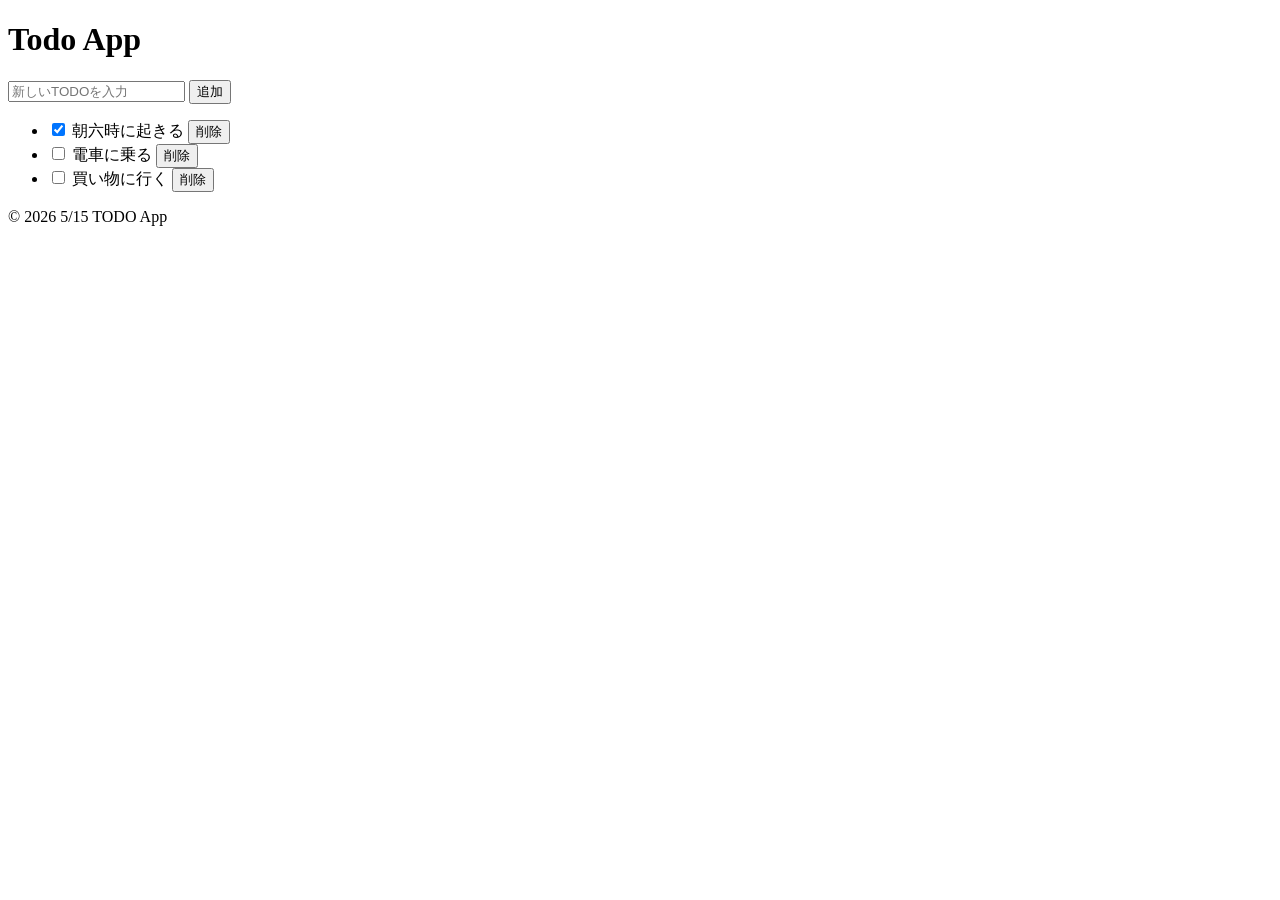
<file: session02/exercise/todo.html>
<!doctype html>
<html lang="ja">
  <head>
    <meta charset="UTF-8" />
    <meta name="viewport" content="width=device-width, initial-scale=1.0" />
    <title>TODO App</title>
  </head>
  <body>
    <!-- ============================================
       TODOアプリの HTML を作ろう

       以下の構造を完成させてください:
       1. ヘッダー: アプリのタイトル（h1）
       2. メイン: 入力フォーム + TODOリスト
       3. フッター: 著作権表示

       各TODO項目の構造:
       <li>
         <label>
           <input type="checkbox">
           <span>TODOのテキスト</span>
         </label>
         <button>削除</button>
       </li>
  ============================================ -->

    <!-- ===== ヘッダー ===== -->
    <header>
      <!-- ヒント: h1タグでアプリのタイトルを書こう -->
      <h1>Todo App</h1>
    </header>

    <!-- ===== メインコンテンツ ===== -->
    <main>
      <!-- ----- TODO入力エリア ----- -->
      <!-- ヒント: form (id="todo-form") タグの中に以下を追加
         - input (type="text", id="todo-input", placeholder="新しいTODOを入力...")
         - button (type="submit", テキスト: "追加")
    -->
      <form id="todo-form">
        <input type="text" id="todo-input" placeholder="新しいTODOを入力">
        <button type="submit">追加</button>
      </form>
      <!-- ----- TODOリスト表示エリア ----- -->
      <!-- ヒント: ul (id="todo-list") の中に li を3つ以上追加
         各liには label でcheckboxとspanを包み、後ろに削除ボタンを置く
         1つは checked をつけて完了済みにしてみよう
    -->
      <ul id="todo-list">
        <li>
          <label>
            <input type="checkbox" id="task" checked>
            <span>朝六時に起きる</span>
          </label>
          <button>削除</button>
        </li>
        <li>
          <label>
            <input type="checkbox">
            <span>電車に乗る</span>
          </label>
          <button>削除</button>
        </li>
        <li>
          <label>
            <input type="checkbox">
            <span>買い物に行く</span>
          </label>
          <button>削除</button>
        </li>
      </ul>
    </main>

    <!-- ===== フッター ===== -->
    <footer>
      <!-- ヒント: <p>&copy; 2026 TODO App</p> -->
      <p>&copy; 2026 5/15 TODO App</p>
    </footer>
  </body>
</html>
</file>
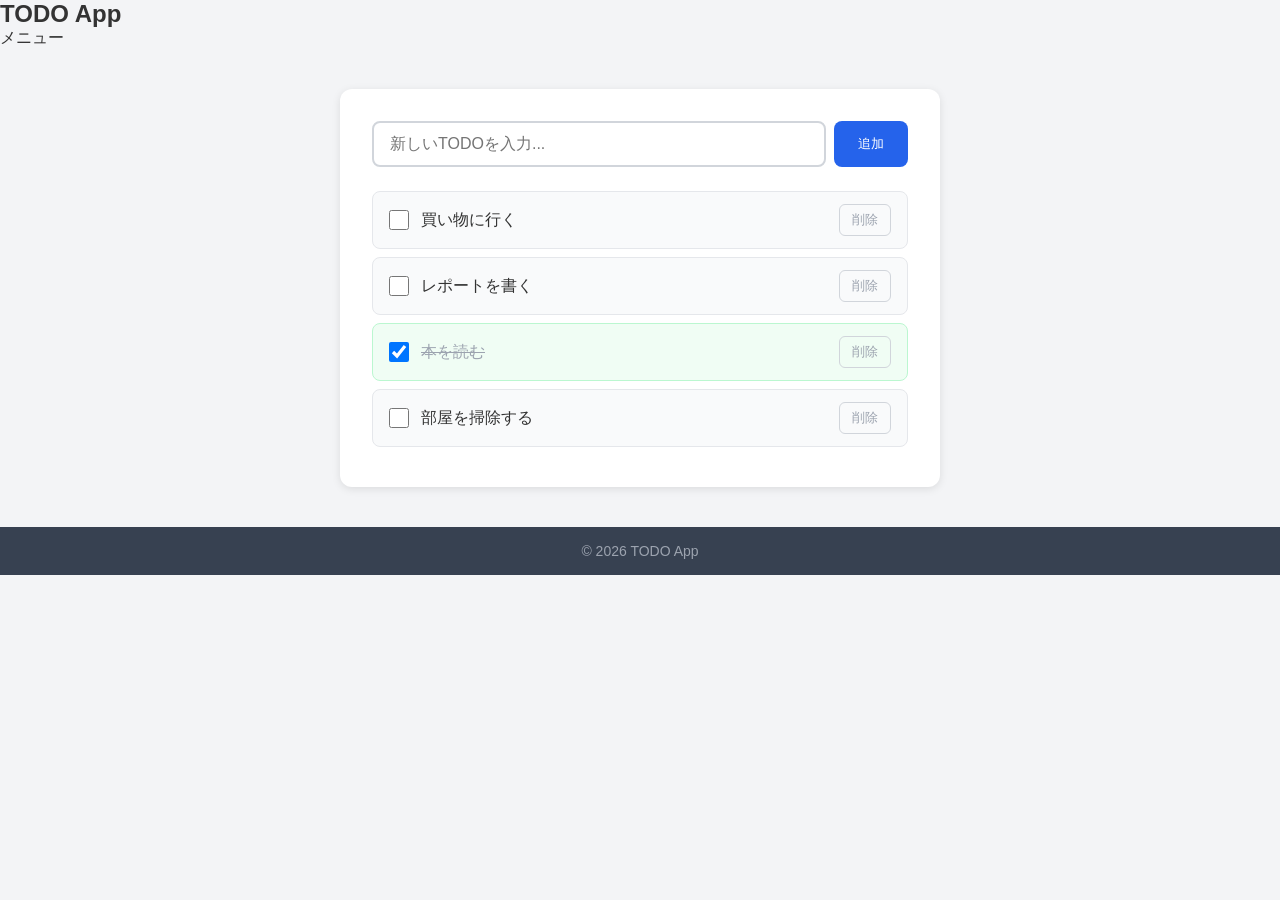
<file: session03/exercise/todo.html>
<!doctype html>
<html lang="ja">
  <head>
    <meta charset="UTF-8" />
    <meta name="viewport" content="width=device-width, initial-scale=1.0" />
    <title>TODO App</title>
    <!-- ヒント: 外部CSSファイルを読み込もう -->
    <link rel="stylesheet" href="style.css">
  </head>
  <body>
    <!-- ヘッダー（第2回の正解にclass名を追加） -->
    <header class="header">
      <h1>TODO App</h1>
      <nav>メニュー</nav>
    </header>

    <!-- メインコンテンツ -->
    <main class="todo-card">
      <!-- TODO入力エリア -->
      <form id="todo-form" class="input-area">
        <input
          type="text"
          id="todo-input"
          class="todo-input"
          placeholder="新しいTODOを入力..."
        />
        <button type="submit" class="todo-button">追加</button>
      </form>

      <!-- TODOリスト -->
      <ul id="todo-list" class="todo-list">
        <li class="todo-item">
          <label class="todo-label">
            <input type="checkbox" class="todo-checkbox" />
            <span class="todo-title">買い物に行く</span>
          </label>
          <button class="delete-button">削除</button>
        </li>

        <li class="todo-item">
          <label class="todo-label">
            <input type="checkbox" class="todo-checkbox" />
            <span class="todo-title">レポートを書く</span>
          </label>
          <button class="delete-button">削除</button>
        </li>

        <li class="todo-item done">
          <label class="todo-label">
            <input type="checkbox" class="todo-checkbox" checked />
            <span class="todo-title">本を読む</span>
          </label>
          <button class="delete-button">削除</button>
        </li>

        <li class="todo-item">
          <label class="todo-label">
            <input type="checkbox" class="todo-checkbox" />
            <span class="todo-title">部屋を掃除する</span>
          </label>
          <button class="delete-button">削除</button>
        </li>
      </ul>
    </main>

    <!-- フッター -->
    <footer class="footer">
      <p>&copy; 2026 TODO App</p>
    </footer>
  </body>
</html>
</file>
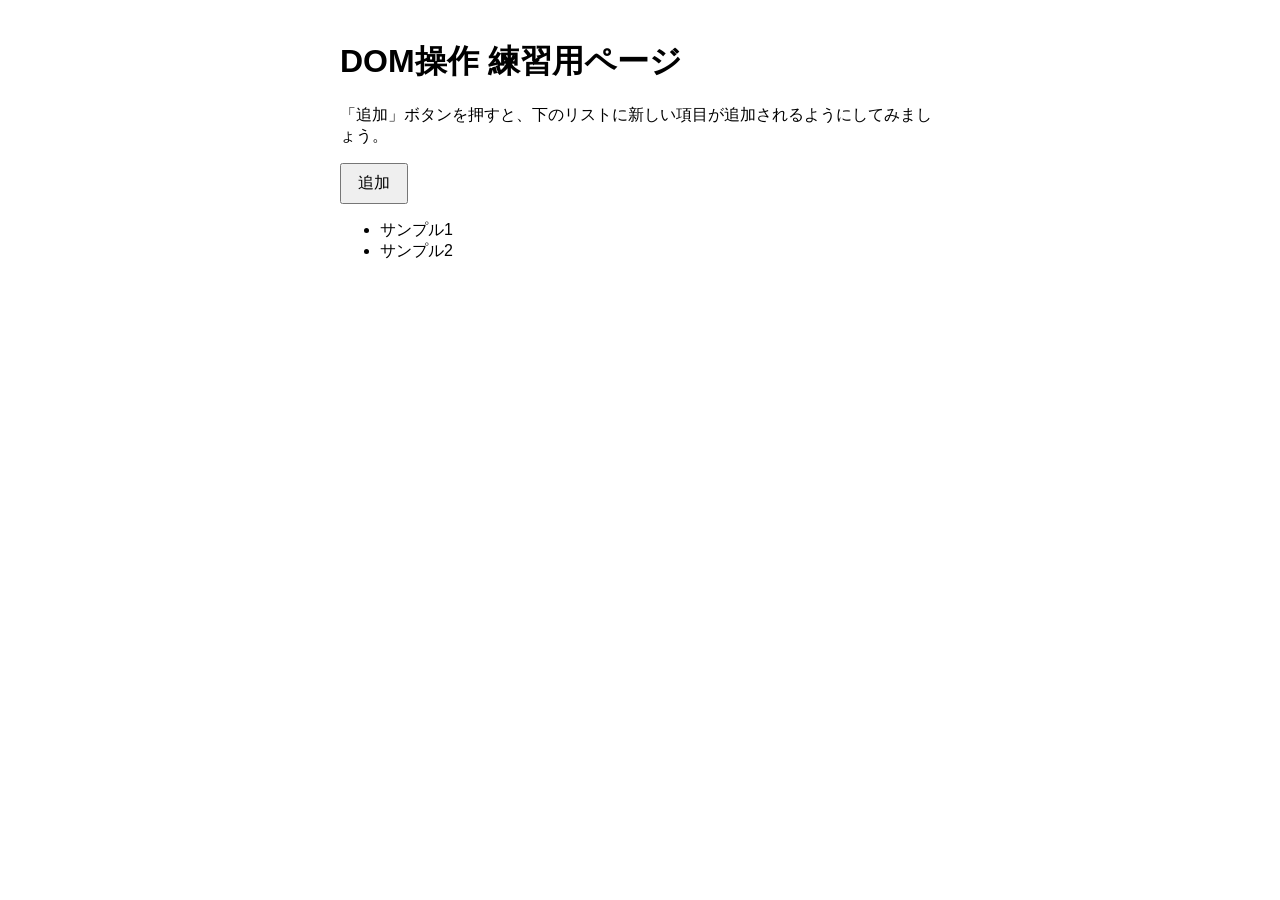
<file: session04/exercise/dom-example.html>
<!doctype html>
<html lang="ja">

<head>
  <meta charset="UTF-8" />
  <title>DOM操作 練習用</title>
  <style>
    body {
      font-family: sans-serif;
      max-width: 600px;
      margin: 40px auto;
      padding: 0 20px;
    }

    button {
      padding: 8px 16px;
      font-size: 16px;
      cursor: pointer;
    }

    ul {
      margin-top: 16px;
    }
  </style>
</head>

<body>
  <h1>DOM操作 練習用ページ</h1>

  <p>
    「追加」ボタンを押すと、下のリストに新しい項目が追加されるようにしてみましょう。
  </p>

  <button id="add-item-btn">追加</button>

  <ul id="item-list">
    <li>サンプル1</li>
    <li>サンプル2</li>
  </ul>

  <script>
    // ↓↓↓ ここから下に、スライドのコードを書いてください ↓↓↓
    // 要素の取得 アイテムを追加するボタンとリストを取得
    const addItemBtn = document.getElementById("add-item-btn");
    // addItemBtnには<button id="add-item-btn">追加</button>が入っている。
    const itemList = document.getElementById("item-list");

    // 「追加」ボタンをクリックしたときの処理
    addItemBtn.addEventListener("click", () => {
      // 新しいli要素を作成して追加
      const newItem = document.createElement("li");
      newItem.textContent = "バナナ";
      itemList.appendChild(newItem);
    });
  </script>
</body>

</html>
</file>
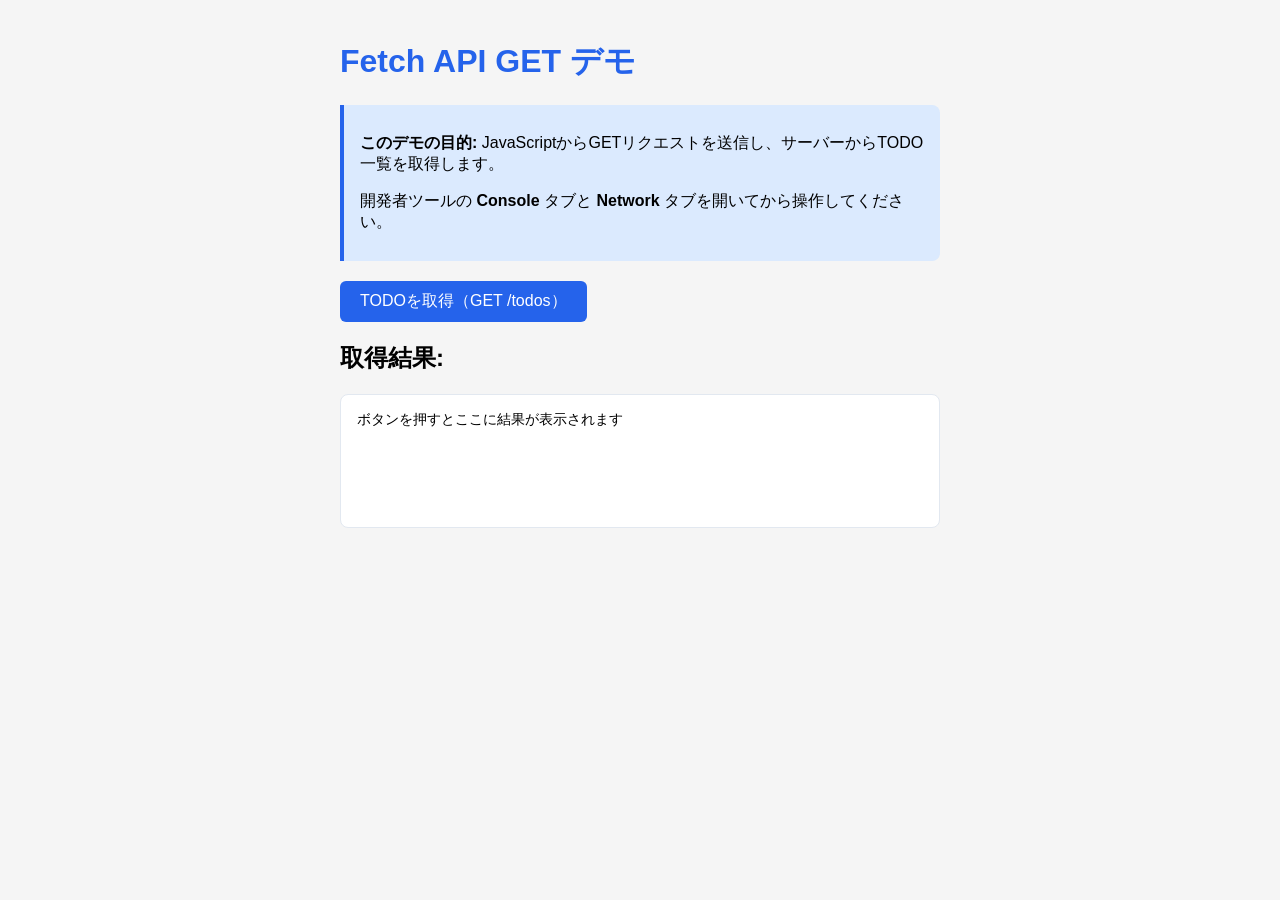
<file: session07/exercise/static/fetch-get-example.html>
<!doctype html>
<html lang="ja">
  <head>
    <meta charset="UTF-8" />
    <meta name="viewport" content="width=device-width, initial-scale=1.0" />
    <title>Fetch API GET デモ</title>
    <style>
      body {
        font-family:
          "Helvetica Neue", Arial, "Hiragino Kaku Gothic ProN", sans-serif;
        max-width: 600px;
        margin: 40px auto;
        padding: 0 20px;
        background-color: #f5f5f5;
      }
      h1 {
        color: #2563eb;
      }
      button {
        background-color: #2563eb;
        color: white;
        border: none;
        padding: 10px 20px;
        border-radius: 6px;
        font-size: 16px;
        cursor: pointer;
      }
      button:hover {
        background-color: #1d4ed8;
      }
      #result {
        margin-top: 20px;
        padding: 16px;
        background-color: white;
        border-radius: 8px;
        border: 1px solid #e2e8f0;
        min-height: 100px;
        white-space: pre-wrap;
        font-family: monospace;
        font-size: 14px;
      }
      .info {
        background-color: #dbeafe;
        border-left: 4px solid #2563eb;
        padding: 12px 16px;
        margin-bottom: 20px;
        border-radius: 0 8px 8px 0;
      }
    </style>
  </head>
  <body>
    <h1>Fetch API GET デモ</h1>

    <div class="info">
      <p>
        <strong>このデモの目的:</strong>
        JavaScriptからGETリクエストを送信し、サーバーからTODO一覧を取得します。
      </p>
      <p>
        開発者ツールの <strong>Console</strong> タブと
        <strong>Network</strong> タブを開いてから操作してください。
      </p>
    </div>

    <button onclick="getTodos()">TODOを取得（GET /todos）</button>

    <h2>取得結果:</h2>
    <div id="result">ボタンを押すとここに結果が表示されます</div>

    <script>
      // =====================================================
      // Fetch API を使った GET リクエストのデモ
      // =====================================================

      // このページは FastAPI の static フォルダから配信される。
      // 画面とAPIが同じサーバー（同一オリジン）なので、相対パス "/todos" で呼べる。

      // async/await を使った GET リクエスト
      async function getTodos() {
        console.log("--- GET /todos を実行します ---");

        try {
          // Step 1: fetch() でGETリクエストを送信
          //   fetch() はデフォルトでGETメソッドを使う
          console.log("Step 1: fetch() でリクエスト送信...");
          const response = await fetch("/todos");

          // Step 2: レスポンスのステータスを確認
          console.log("Step 2: レスポンス受信");
          console.log("  ステータスコード:", response.status);
          console.log("  OK?:", response.ok);

          // Step 3: レスポンスのbodyをJSON形式で解析
          //   response.json() はPromiseを返すのでawaitが必要
          console.log("Step 3: JSONを解析中...");
          const data = await response.json();

          // Step 4: 取得したデータを表示
          console.log("Step 4: データ取得完了!");
          console.log("  取得したTODO一覧:", data);
          console.log("  TODO数:", data.length);

          // 画面にも表示
          const resultDiv = document.getElementById("result");
          resultDiv.textContent = JSON.stringify(data, null, 2);
        } catch (error) {
          // エラーが発生した場合（サーバーが起動していないなど）
          console.error("エラーが発生しました:", error);
          document.getElementById("result").textContent =
            "エラー: " +
            error.message +
            "\n\nサーバーが起動しているか確認してください。";
        }
      }
    </script>
  </body>
</html>
</file>
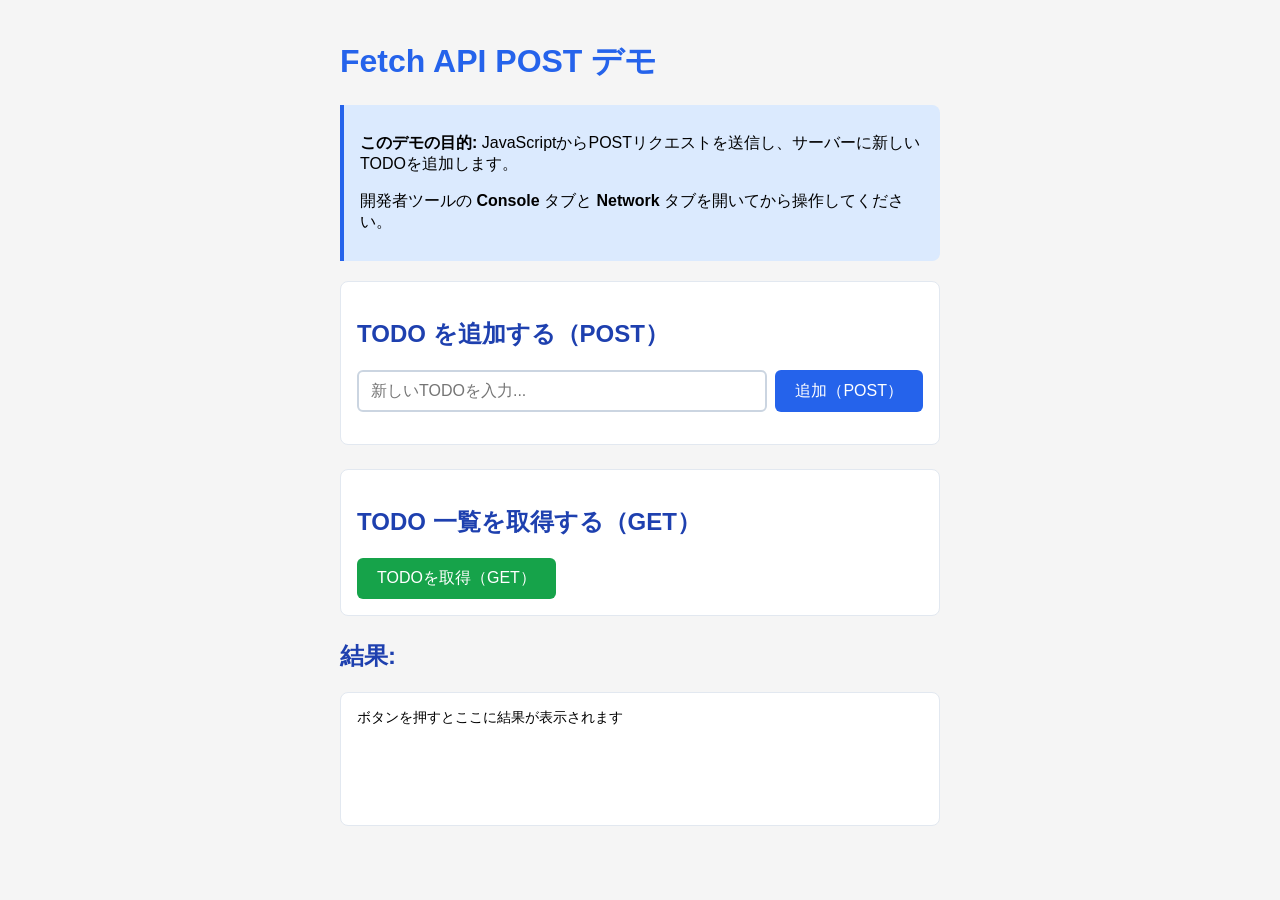
<file: session07/exercise/static/fetch-post-example.html>
<!doctype html>
<html lang="ja">
  <head>
    <meta charset="UTF-8" />
    <meta name="viewport" content="width=device-width, initial-scale=1.0" />
    <title>Fetch API POST デモ</title>
    <style>
      body {
        font-family:
          "Helvetica Neue", Arial, "Hiragino Kaku Gothic ProN", sans-serif;
        max-width: 600px;
        margin: 40px auto;
        padding: 0 20px;
        background-color: #f5f5f5;
      }
      h1 {
        color: #2563eb;
      }
      h2 {
        color: #1e40af;
      }
      .input-group {
        display: flex;
        gap: 8px;
        margin-bottom: 16px;
      }
      input[type="text"] {
        flex: 1;
        padding: 10px 12px;
        border: 2px solid #cbd5e1;
        border-radius: 6px;
        font-size: 16px;
      }
      input[type="text"]:focus {
        outline: none;
        border-color: #2563eb;
      }
      button {
        background-color: #2563eb;
        color: white;
        border: none;
        padding: 10px 20px;
        border-radius: 6px;
        font-size: 16px;
        cursor: pointer;
      }
      button:hover {
        background-color: #1d4ed8;
      }
      .btn-green {
        background-color: #16a34a;
      }
      .btn-green:hover {
        background-color: #15803d;
      }
      #result {
        margin-top: 20px;
        padding: 16px;
        background-color: white;
        border-radius: 8px;
        border: 1px solid #e2e8f0;
        min-height: 100px;
        white-space: pre-wrap;
        font-family: monospace;
        font-size: 14px;
      }
      .info {
        background-color: #dbeafe;
        border-left: 4px solid #2563eb;
        padding: 12px 16px;
        margin-bottom: 20px;
        border-radius: 0 8px 8px 0;
      }
      .section {
        margin-bottom: 24px;
        padding: 16px;
        background-color: white;
        border-radius: 8px;
        border: 1px solid #e2e8f0;
      }
    </style>
  </head>
  <body>
    <h1>Fetch API POST デモ</h1>

    <div class="info">
      <p>
        <strong>このデモの目的:</strong>
        JavaScriptからPOSTリクエストを送信し、サーバーに新しいTODOを追加します。
      </p>
      <p>
        開発者ツールの <strong>Console</strong> タブと
        <strong>Network</strong> タブを開いてから操作してください。
      </p>
    </div>

    <div class="section">
      <h2>TODO を追加する（POST）</h2>
      <div class="input-group">
        <input type="text" id="todoInput" placeholder="新しいTODOを入力..." />
        <button onclick="addTodo()">追加（POST）</button>
      </div>
    </div>

    <div class="section">
      <h2>TODO 一覧を取得する（GET）</h2>
      <button class="btn-green" onclick="getTodos()">TODOを取得（GET）</button>
    </div>

    <h2>結果:</h2>
    <div id="result">ボタンを押すとここに結果が表示されます</div>

    <script>
      // =====================================================
      // Fetch API を使った POST リクエストのデモ
      // =====================================================

      // このページは FastAPI の static フォルダから配信される。
      // 画面とAPIが同じサーバー（同一オリジン）なので、相対パス "/todos" で呼べる。

      // ----- GET: TODO一覧を取得 -----
      async function getTodos() {
        console.log("--- GET /todos を実行します ---");
        try {
          const response = await fetch("/todos");
          const data = await response.json();
          console.log("取得したTODO一覧:", data);
          document.getElementById("result").textContent =
            "GET /todos のレスポンス:\n" + JSON.stringify(data, null, 2);
        } catch (error) {
          console.error("GETエラー:", error);
          document.getElementById("result").textContent =
            "エラー: " + error.message;
        }
      }

      // ----- POST: 新しいTODOを追加 -----
      async function addTodo() {
        const input = document.getElementById("todoInput");
        const title = input.value.trim();

        if (!title) {
          alert("TODOを入力してください");
          return;
        }

        console.log("--- POST /todos を実行します ---");
        console.log("送信するデータ:", { title: title });

        try {
          // Step 1: POSTリクエストの設定
          //   method: HTTPメソッドを指定
          //   headers: 送信するデータの形式を宣言
          //   body: 送信するデータ（JSON文字列に変換）
          const requestBody = { title: title };
          console.log("Step 1: リクエスト設定");
          console.log("  method: POST");
          console.log("  Content-Type: application/json");
          console.log("  body (JSオブジェクト):", requestBody);
          console.log("  body (JSON文字列):", JSON.stringify(requestBody));

          // Step 2: fetch() でPOSTリクエストを送信
          console.log("Step 2: fetch() でリクエスト送信...");
          const response = await fetch("/todos", {
            method: "POST",
            headers: {
              "Content-Type": "application/json",
            },
            body: JSON.stringify(requestBody),
          });

          // Step 3: レスポンスを確認
          console.log("Step 3: レスポンス受信");
          console.log("  ステータスコード:", response.status);
          const data = await response.json();
          console.log("  レスポンスデータ:", data);
          console.log("  サーバーが付与したID:", data.id);

          // Step 4: 画面に表示
          document.getElementById("result").textContent =
            "POST /todos のレスポンス:\n" + JSON.stringify(data, null, 2);

          // 入力欄をクリア
          input.value = "";
        } catch (error) {
          console.error("POSTエラー:", error);
          document.getElementById("result").textContent =
            "エラー: " + error.message;
        }
      }

      // Enterキーでも追加できるようにする
      document
        .getElementById("todoInput")
        .addEventListener("keydown", function (e) {
          if (e.key === "Enter") {
            addTodo();
          }
        });
    </script>
  </body>
</html>
</file>
<file: session03/exercise/style.css>
/* ===========================================
   TODOアプリ CSS - 実習用スターター
   第3回 CSS基礎

   todo.html の <link> タグのコメントを外して
   このファイルを読み込んでからスタイルを書いていこう
   =========================================== */

/* --- 1. リセットと基本設定 ---
   ヒント: * で全要素の margin/padding を 0 に
          box-sizing: border-box でサイズ計算を楽に */

* {
  /* ヒント: margin: 0; padding: 0; box-sizing: border-box; */
  margin: 0;
  padding: 0;
  box-sizing: border-box;
}

body {
  /* ヒント: font-family, background-color: #f3f4f6, color: #333 */
  font-family: "Helbetica Neue", Arial, "hiragino Sans", "Noto Sans JP", sans-serif;
  background-color: #f3f4f6;
  color: #333;
}

/* --- 2. ヘッダー ---
   ヒント: 背景色 #2563eb, 文字色 white, padding, text-align: center */

.header {
  
}

.header h1 {
  /* ヒント: font-size: 24px */
  font-size: 24px;
}

/* --- 3. メインコンテンツ --- */

/* --- 4. TODOカード ---
   ヒント: 白背景, max-width: 600px, margin: 24px auto で中央配置
           padding: 32px, border-radius: 12px, box-shadow */

.todo-card {
  background-color: white;
  max-width:600px;
  margin:40px auto;
  padding: 32px;
  border-radius: 12px;
  box-shadow: 0 2px 8px rgba(0, 0, 0, 0.1);
}

/* --- 5. 入力エリア ---
   ヒント: display: flex で横並び, gap: 8px, margin-bottom: 24px */

.input-area {
  display: flex;
  gap: 8px;
  margin-bottom: 24px;
}

.todo-input {
  /* ヒント: flex: 1, padding: 12px 16px, border: 2px solid #d1d5db
             border-radius: 8px, font-size: 16px */
  flex: 1;
  padding: 12px 16px;
  border: 2px solid #d1d5db;
  border-radius: 8px;
  font-size: 16px;
}

.todo-input:focus {
  /* ヒント: border-color: #2563eb, outline: none */
  border-color: #2563eb;
  outline: none;
}

.todo-button {
  /* ヒント: padding: 12px 24px, background-color: #2563eb
             color: white, border: none, border-radius: 8px, cursor: pointer */
  padding: 12px 24px;
  background-color: #2563eb;
  color: white;
  border: none;
  border-radius: 8px;
  cursor: pointer;
}

.todo-button:hover {
  /* ヒント: background-color: #1d4ed8 */
  background-color: #1d4ed8;
}

/* --- 6. TODOリスト --- */

.todo-list {
  /* ヒント: list-style: none */
  list-style: none;
}

.todo-item {
  /* ヒント: display: flex, align-items: center, justify-content: space-between
             padding: 12px 16px, margin-bottom: 8px
             background-color: #f9fafb, border: 1px solid #e5e7eb, border-radius: 8px */
  display: flex;
  align-items: center;
  justify-content: sapce-between;
  padding: 12px 16px;
  margin-bottom: 8px;
  background-color: #f9fafb;
  border: 1px solid #e5e7eb;
  border-radius: 8px;
}

.todo-item:hover {
  /* ヒント: background-color: #eff6ff */
  background-color: #f9fafb;
}

/* --- 7. TODO項目の内容 --- */

.todo-label {
  /* ヒント: display: flex, align-items: center, gap: 12px, cursor: pointer, flex: 1 */
  display: flex;
  align-items: center;
  gap: 12px;
  cursor: pointer;
  flex: 1;
}

.todo-checkbox {
  /* ヒント: width: 20px, height: 20px, cursor: pointer */
  width: 20px;
  height: 20px;
  cursor: ponter;
}

.todo-title {
  /* ヒント: font-size: 16px */
  font-size: 16px;
}

/* --- 8. 完了状態 ---
   ヒント: 完了アイテムの背景を変え、テキストに取り消し線を引く */

.todo-item.done {
  /* ヒント: background-color: #f0fdf4, border-color: #bbf7d0 */
  background-color: #f0fdf4;
  border-color: #bbf7d0;
}

.todo-item.done .todo-title {
  /* ヒント: text-decoration: line-through, color: #9ca3af */
  text-decoration: line-through;
  color:#9ca3af;
}

/* --- 9. 削除ボタン --- */

.delete-button {
  /* ヒント: padding: 6px 12px, background-color: transparent
             color: #9ca3af, border: 1px solid #d1d5db, border-radius: 6px, cursor: pointer */
  padding: 6px 12px;
  background-color: transparent;
  color: #9ca3af;
  border: 1px solid #d1d5db;
  border-radius: 6px;
  cursor: pointer;
}

.delete-button:hover {
  /* ヒント: background-color: #fef2f2, color: #dc2626, border-color: #fca5a5 */
  background-color: #fef2f2;
  color: #dc2626;
  border-color: #fca5a5;
}

/* --- 10. 空メッセージ ---
   ヒント: TODOが0件のときに表示するメッセージ
           text-align: center, padding: 32px, color: #9ca3af, font-size: 14px */

.empty-message {
  text-align: center;
  padding: 32px;
  color: #9ca3af;
  font-size: 14px;

}

/* --- 11. ページフッター --- */

.footer {
  /* ヒント: background-color: #374151, color: #9ca3af
             text-align: center, padding: 16px, font-size: 14px */
  background-color: #374151;
  color: #9ca3af;
  text-align: center;
  padding: 16px;
  font-size: 14px;
}

/* --- 12. レスポンシブデザイン ---
   ヒント: @media (max-width: 480px) でスマホ向けスタイルを記述
           カードのmargin/paddingを小さく、入力エリアを縦並びに */
@media (max-width: 480px) {
  .todo-card { margin: 16px; padding: 16px; }
  .input-area { flex-direction: column; }
}
</file>
